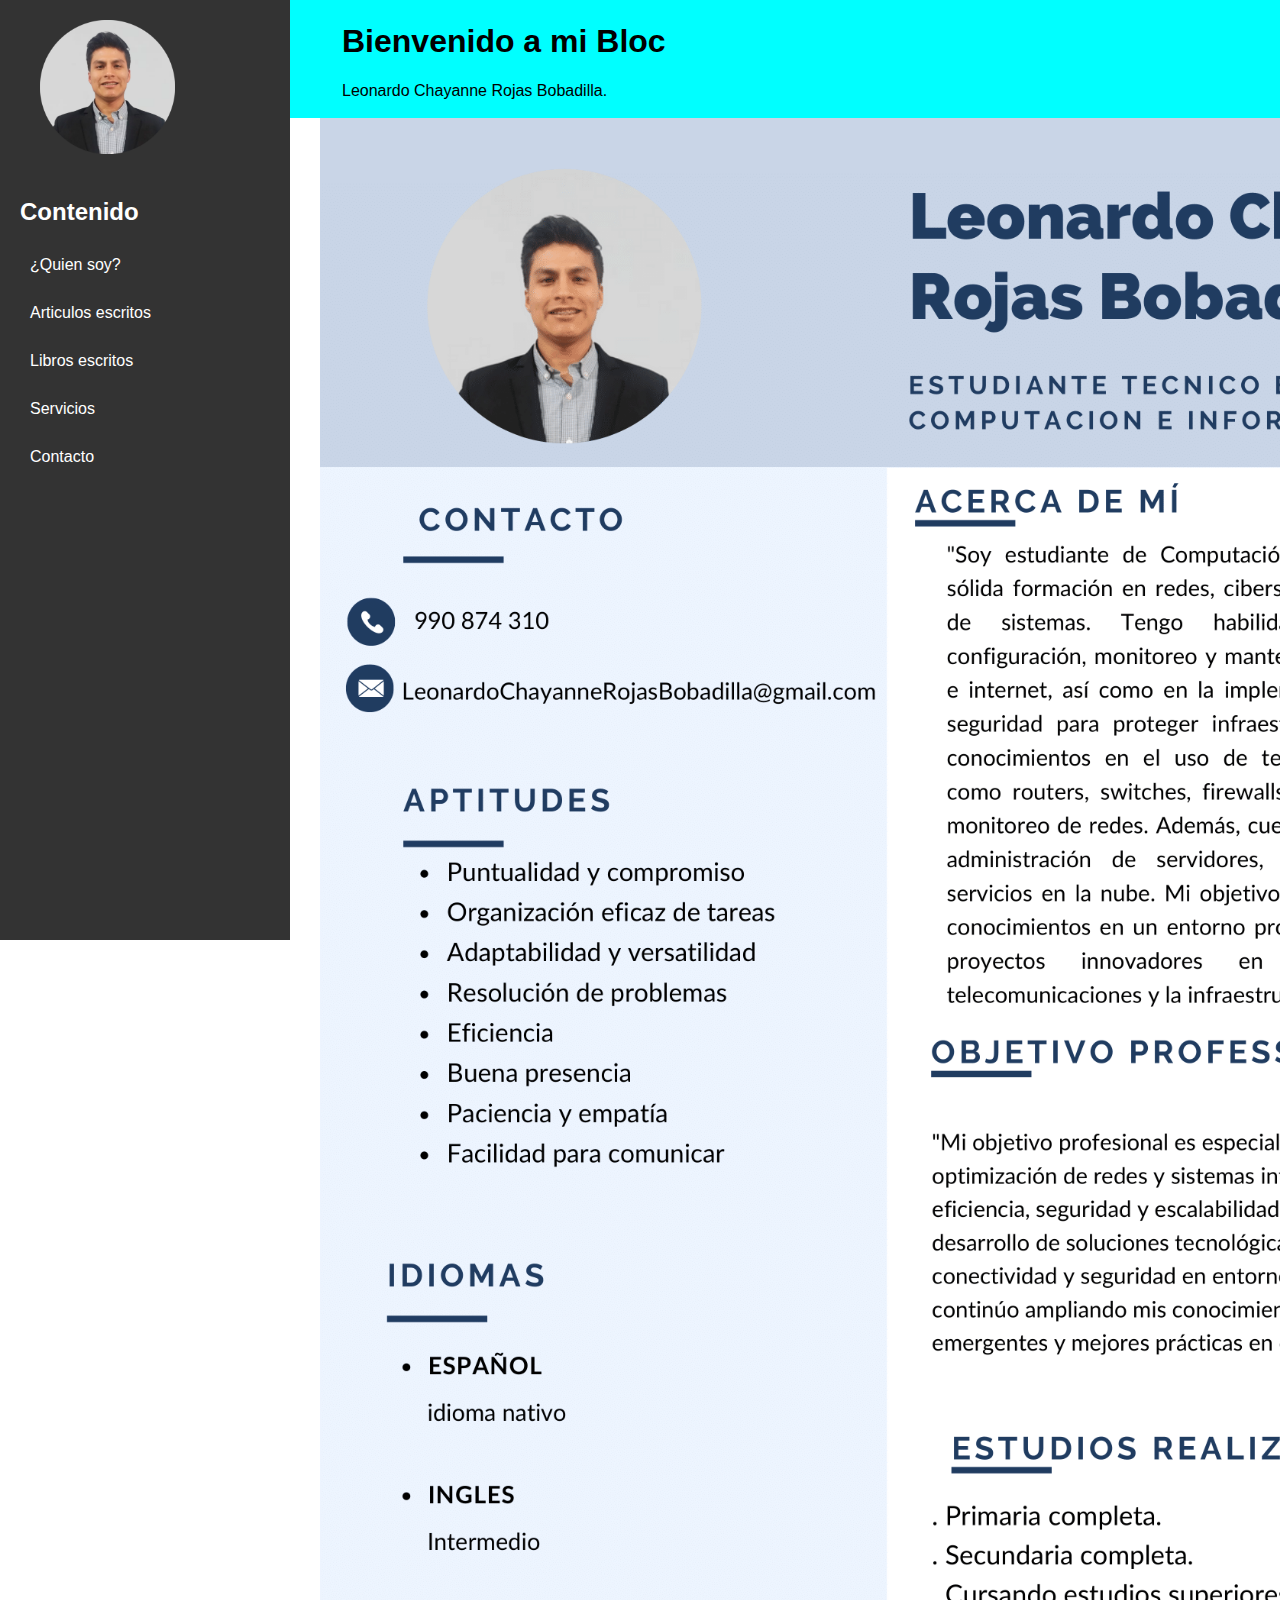
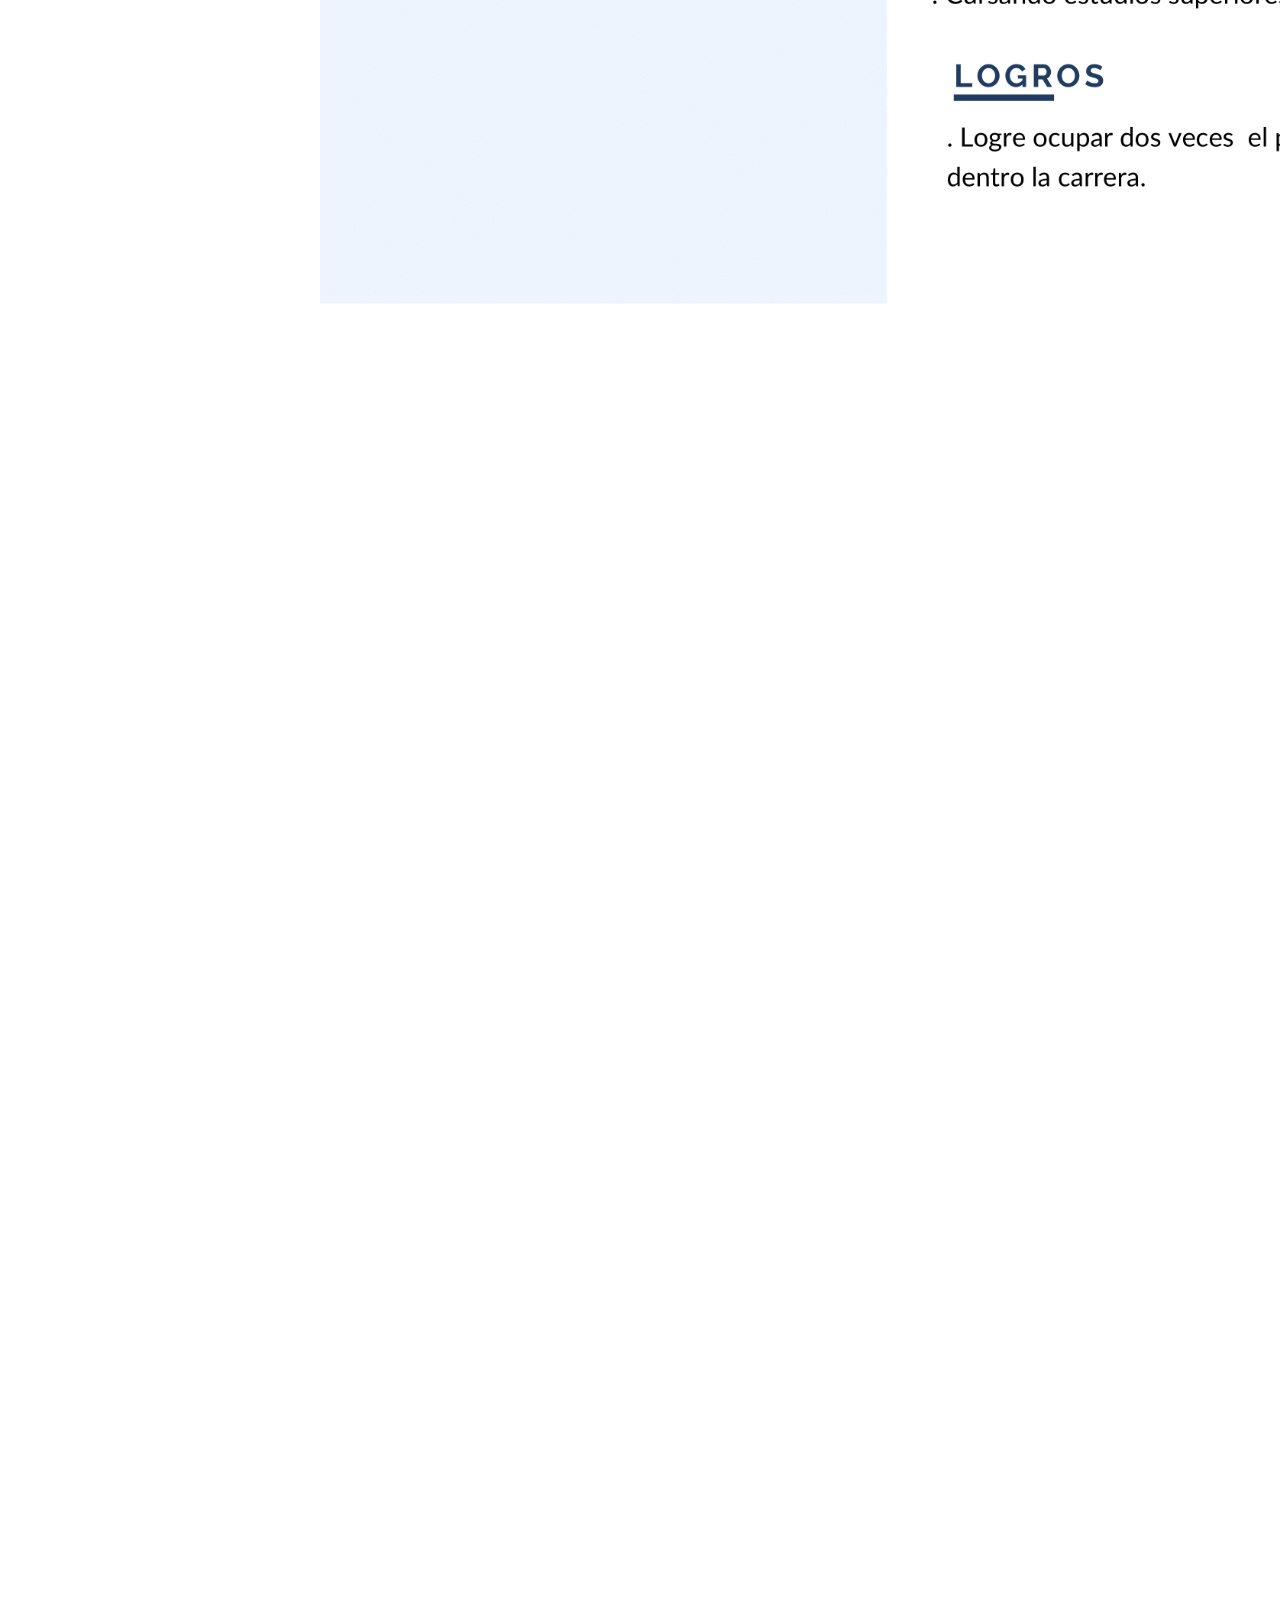
<file: index.html>
<!DOCTYPE html>
<html lang="es">
<head>
    <meta charset="UTF-8">
    <meta name="viewport" content="width=device-width, initial-scale=1.0">
    <title>Sidebar Example</title>
    <link rel="stylesheet" href="css/styles.css">
</head>
<body>
    <div class="sidebar">
        <img src="img/Fotoopagina.png" class="mi-foto">
        <h2>Contenido</h2>
        <ul>
            <li><a href="index.html">¿Quien soy?</a></li>
            <li><a href="articulosescritos.html">Articulos escritos</a></li>
            <li><a href="librosescritos.html">Libros escritos</a></li>
            <li><a href="servicios.html">Servicios</a></li>
            <li><a href="contactos.html">Contacto</a></li>
        </ul>
    </div>
    <div class="content">
        <h1>Bienvenido a mi Bloc</h1>
        <p>Leonardo Chayanne Rojas Bobadilla.</p>
    </div>
</body>
<div class="cuerpo">
    
   <img src="img/CV - Leonardo Rojas-1.png" class="foto">
    





</div>
</html>
</file>
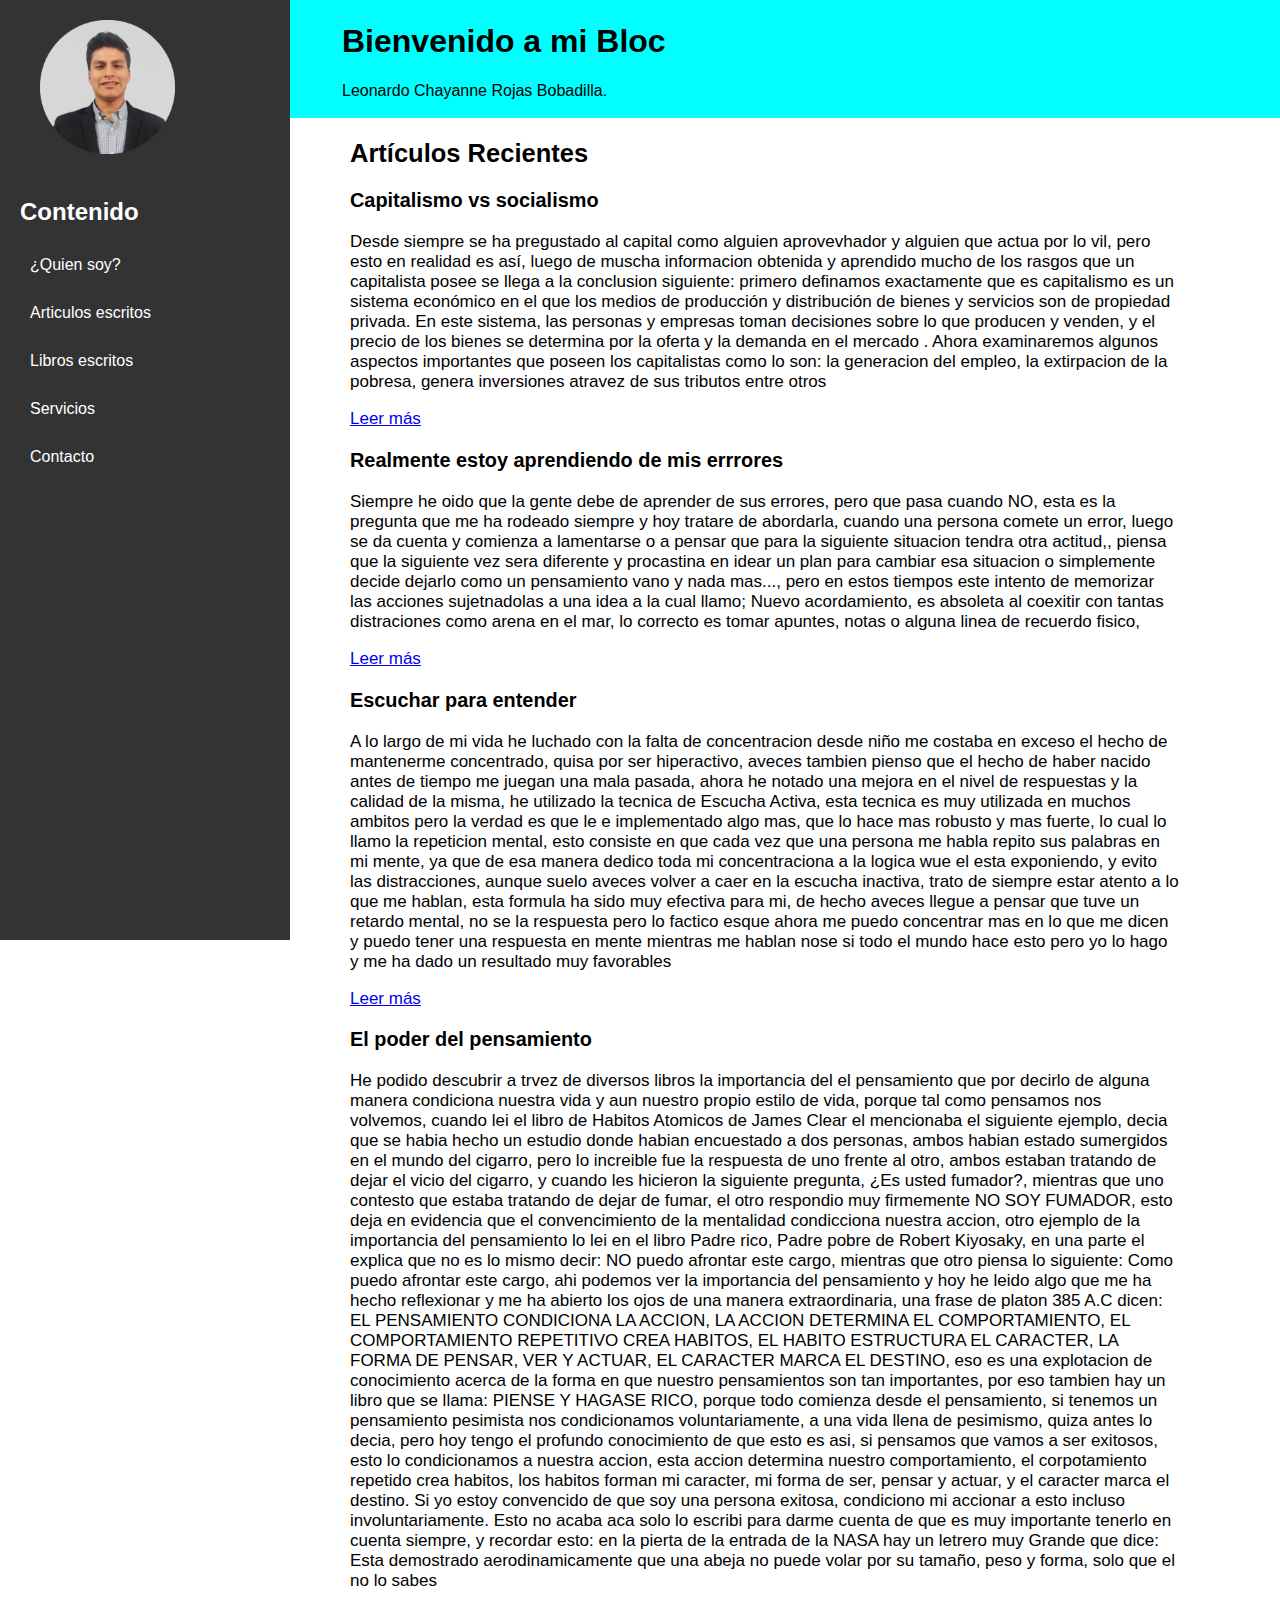
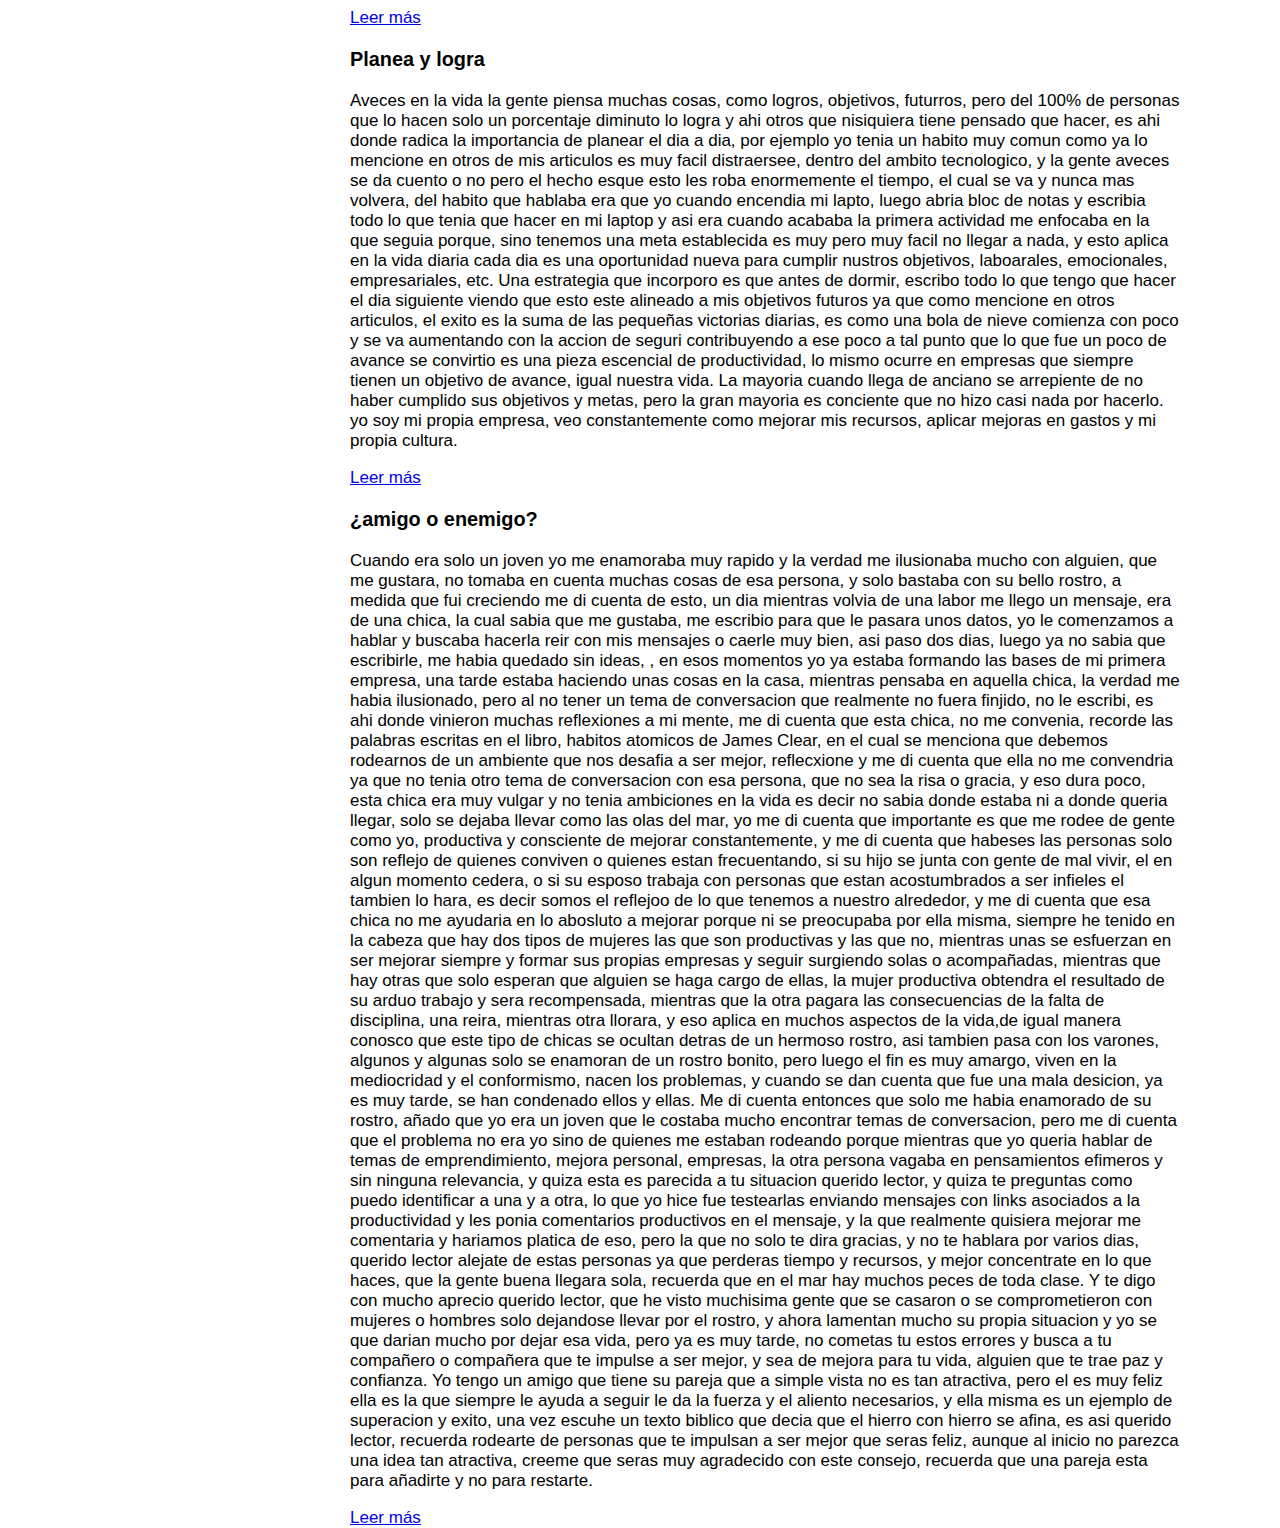
<file: articulosescritos.html>
<!DOCTYPE html>
<html lang="es">
<head>
    <meta charset="UTF-8">
    <meta name="viewport" content="width=device-width, initial-scale=1.0">
    <title>Sidebar Example</title>
    <link rel="stylesheet" href="css/styles.css">
</head>
<body>
    <div class="sidebar">
        <img src="img/Fotoopagina.png" class="mi-foto">
        <h2>Contenido</h2>
        <ul>
            <li><a href="index.html">¿Quien soy?</a></li>
            <li><a href="articulosescritos.html">Articulos escritos</a></li>
            <li><a href="librosescritos.html">Libros escritos</a></li>
            <li><a href="servicios.html">Servicios</a></li>
            <li><a href="contactos.html">Contacto</a></li>
        </ul>
    </div>
    <div class="content">
        <h1>Bienvenido a mi Bloc</h1>
        <p>Leonardo Chayanne Rojas Bobadilla.</p>
    </div>
</body>
<div class="articulosescritos">
   
    <h2>Artículos Recientes</h2>
            <article>
                <h3>Capitalismo vs socialismo</h3>
                <p>Desde siempre se ha pregustado al capital como alguien aprovevhador y alguien que 
                actua por lo vil, pero esto en realidad es así, luego de muscha informacion obtenida y aprendido mucho 
                de los rasgos que un capitalista posee se llega a la conclusion siguiente: primero definamos exactamente 
                que es capitalismo es un sistema económico en el que los medios de producción y distribución de bienes y servicios son de propiedad privada. En este sistema, las personas y empresas toman decisiones sobre lo que producen y venden, y el precio de los bienes se determina por la oferta y la demanda en el mercado
                . Ahora examinaremos algunos aspectos importantes que poseen los capitalistas 
                como lo son: la generacion del empleo, la extirpacion de la pobresa, genera inversiones atravez de sus tributos
                entre otros</p>
                <a href="#">Leer más</a>
            </article>

            <article>
                <h3>Realmente estoy aprendiendo de mis errrores</h3>
                <p>Siempre he oido que la gente debe de aprender de sus errores, pero que pasa cuando NO, esta es la pregunta 
                que me ha rodeado siempre y hoy tratare de abordarla, cuando una persona comete un error, luego se da cuenta
                y comienza a lamentarse o a pensar que para la siguiente situacion tendra otra actitud,, piensa que la siguiente vez 
                sera diferente y procastina en idear un plan para cambiar esa situacion  o simplemente decide dejarlo como un pensamiento vano 
                y nada mas..., pero en estos tiempos este intento de memorizar las acciones sujetnadolas a una idea a la cual llamo;
            Nuevo acordamiento, es absoleta al coexitir con tantas distraciones como arena en el mar, lo correcto es tomar apuntes,
        notas o alguna linea de recuerdo fisico, </p>
                <a href="#">Leer más</a>
            </article>

            
            <article>
                <h3>Escuchar para entender</h3>
                <p> A lo largo de mi vida he luchado con la falta de concentracion desde niño me costaba en exceso 
                    el hecho de mantenerme concentrado, quisa por ser hiperactivo, aveces tambien pienso que el hecho 
                    de haber nacido antes de tiempo me juegan una mala pasada, ahora he notado una mejora en el nivel de respuestas 
                y la calidad de la misma, he utilizado la tecnica de Escucha Activa, esta tecnica es muy utilizada en muchos ambitos 
            pero la verdad es que le e implementado algo mas, que lo hace mas robusto y mas fuerte, lo cual lo llamo la repeticion mental, 
        esto consiste en que cada vez que una persona me habla repito sus palabras en mi mente, ya que de esa manera dedico toda mi concentraciona 
    a la logica wue el esta exponiendo, y evito las distracciones, aunque suelo aveces volver a caer en la escucha inactiva, trato de siempre
estar atento a lo que me hablan, esta formula ha sido muy efectiva para mi, de hecho aveces llegue a pensar que tuve un retardo mental,
no se la respuesta pero lo factico esque ahora me puedo concentrar mas en lo que me dicen y puedo tener una respuesta en mente mientras me hablan 
nose si todo el mundo hace esto pero yo lo hago y me ha dado un resultado muy favorables </p>
                <a href="#">Leer más</a>
            </article>

            <article>
                <h3>El poder del pensamiento</h3>
                <p>He podido descubrir a trvez de diversos libros la importancia del el pensamiento que por decirlo de alguna 
                    manera condiciona nuestra vida y aun nuestro propio estilo de vida, porque tal como pensamos nos volvemos, cuando lei 
                el libro de Habitos Atomicos de James Clear el mencionaba el siguiente ejemplo, decia que se habia hecho un estudio donde 
            habian encuestado a dos personas, ambos habian estado sumergidos en el mundo del cigarro, pero lo increible fue la respuesta de uno frente 
        al otro, ambos estaban tratando de dejar el vicio del cigarro, y cuando les hicieron la siguiente pregunta, ¿Es usted fumador?, mientras
    que uno contesto que estaba tratando de dejar de fumar, el otro respondio muy firmemente NO SOY FUMADOR, esto deja en evidencia que el 
convencimiento de la mentalidad condicciona nuestra accion, otro ejemplo de la importancia del pensamiento lo lei en el libro Padre rico, Padre pobre de 
Robert Kiyosaky, en una parte el explica que no es lo mismo decir: NO puedo afrontar este cargo, mientras que otro piensa lo siguiente: Como puedo afrontar este cargo,
ahi podemos ver la importancia del pensamiento y hoy he leido algo que me ha hecho reflexionar y me ha abierto los ojos de una manera extraordinaria,
una frase de platon 385 A.C dicen: EL PENSAMIENTO CONDICIONA LA ACCION, LA ACCION DETERMINA EL COMPORTAMIENTO, EL COMPORTAMIENTO REPETITIVO CREA HABITOS,
EL HABITO ESTRUCTURA EL CARACTER, LA FORMA DE PENSAR, VER Y ACTUAR, EL CARACTER MARCA EL DESTINO, eso es una explotacion de conocimiento 
acerca de la forma en que nuestro pensamientos son tan importantes, por eso tambien hay un libro que se llama: PIENSE Y HAGASE RICO, porque 
todo comienza desde el pensamiento, si tenemos un pensamiento pesimista nos condicionamos voluntariamente, a una vida llena de pesimismo,
quiza antes lo decia, pero hoy tengo el profundo conocimiento de que esto es asi, si pensamos que vamos a ser exitosos, esto lo condicionamos a nuestra accion, 
esta accion determina nuestro comportamiento, el corpotamiento repetido crea habitos, los habitos forman mi caracter, mi forma de ser, pensar y actuar,
y el caracter marca el destino. Si yo estoy convencido de que soy una persona exitosa, condiciono mi accionar a esto incluso involuntariamente. Esto no acaba 
aca solo lo escribi para darme cuenta de que es muy importante tenerlo en cuenta siempre, y recordar esto: en la pierta de la entrada de la NASA hay un letrero muy Grande
que dice: Esta demostrado aerodinamicamente que una abeja no puede volar por su tamaño, peso y forma, solo que el no lo sabes  </p>
                <a href="#">Leer más</a>
            </article>

     <article>
                <h3>Planea y logra</h3>
                <p>  Aveces en la vida la gente piensa muchas cosas, como logros, objetivos, futurros, pero del 100% de personas que lo hacen solo un porcentaje diminuto 
                lo logra y ahi otros que nisiquiera tiene pensado que hacer, es ahi donde radica la importancia de planear el dia a dia, por ejemplo yo tenia un habito muy comun
                como ya lo mencione en otros de mis articulos es muy facil distraersee, dentro del ambito tecnologico, y la gente aveces se da cuento o no pero el hecho esque esto les roba enormemente
                el tiempo, el cual se va y nunca mas volvera, del habito que hablaba era que yo cuando encendia mi lapto, luego abria bloc de notas y escribia todo lo que tenia que hacer en mi laptop
                y asi era cuando acababa la primera actividad me  enfocaba en la que seguia porque, sino tenemos una meta establecida es muy pero muy facil no llegar a nada, y esto aplica en la vida diaria
                cada dia es una oportunidad nueva para cumplir nustros objetivos, laboarales, emocionales, empresariales, etc. Una estrategia que incorporo es que antes de dormir, escribo todo lo que tengo que hacer el dia
                siguiente viendo que esto este alineado a mis objetivos futuros ya que como mencione en otros articulos, el exito es la suma de las pequeñas victorias  diarias, es como una bola de nieve comienza con 
                poco y se va aumentando con la accion de seguri contribuyendo a ese poco a tal punto que lo que fue un poco de avance se convirtio es una pieza escencial  de productividad, lo mismo ocurre en empresas
                que siempre tienen un objetivo de avance, igual nuestra vida. La mayoria cuando llega de anciano se arrepiente de no haber cumplido sus objetivos y metas, pero la gran mayoria es conciente
                que no hizo casi nada por hacerlo. yo soy mi propia empresa, veo constantemente como mejorar mis recursos, aplicar mejoras en gastos y mi propia cultura.</p>
                <a href="#">Leer más</a>
            </article>


    <article>
                <h3> ¿amigo o enemigo?</h3>
                <p>   Cuando era solo un joven yo me enamoraba muy rapido y la verdad me ilusionaba mucho con alguien, que me gustara, no tomaba en cuenta muchas cosas de esa persona, y solo bastaba con su bello rostro,
                a medida que fui creciendo me di cuenta de esto, un dia mientras volvia de una labor me llego un mensaje, era de una chica, la cual sabia que me gustaba, me escribio
                para que le pasara unos datos, yo le comenzamos a hablar y buscaba hacerla reir con mis mensajes o caerle muy bien, asi paso dos dias, luego ya no sabia que escribirle, me habia quedado sin ideas,
                , en esos momentos yo ya estaba formando las bases de mi primera empresa, una tarde estaba haciendo unas cosas en la casa, mientras pensaba en aquella chica, la verdad me habia ilusionado, pero 
                al no tener un tema de conversacion que realmente no fuera finjido, no le escribi, es ahi donde vinieron muchas reflexiones a mi mente, me di cuenta que esta chica, no me convenia, recorde las palabras escritas 
                en el libro, habitos atomicos de James Clear, en el cual se menciona que debemos rodearnos de un ambiente que nos desafia a ser mejor, reflecxione y me di cuenta que ella no me convendria ya que no tenia otro tema de 
                conversacion con esa persona, que no sea la risa o gracia, y eso dura poco, esta chica era muy vulgar y no tenia ambiciones en la vida es decir no sabia donde estaba ni a donde queria llegar, solo se dejaba llevar
                como las olas del mar, yo me di cuenta que importante es que me rodee de gente como yo, productiva y consciente de mejorar constantemente, y me di cuenta que habeses las personas solo son reflejo de 
                quienes conviven o quienes estan frecuentando, si su hijo se junta con gente de mal vivir, el en algun momento cedera, o si su esposo trabaja con personas que estan acostumbrados a ser infieles el tambien lo hara, es decir
                somos el reflejoo de lo que tenemos a nuestro alrededor, y me di cuenta que esa chica no me ayudaria en lo abosluto a mejorar porque ni se preocupaba por ella misma, siempre he tenido en la cabeza que hay dos tipos de mujeres
                 las que son productivas y las que no, mientras unas se esfuerzan en ser mejorar siempre y formar sus propias empresas y seguir surgiendo solas o acompañadas, mientras que hay otras que solo esperan que alguien
                 se haga cargo de ellas, la mujer productiva obtendra el resultado de su arduo trabajo y sera recompensada, mientras que la otra pagara las consecuencias de la falta de disciplina, una reira, mientras otra llorara,
                y eso aplica en muchos aspectos de la vida,de igual manera conosco que este tipo de chicas se ocultan detras de un hermoso rostro, asi tambien
                    pasa con los varones, algunos y algunas solo se enamoran de un rostro bonito, pero luego el fin es muy amargo, viven en la mediocridad y el conformismo, nacen los problemas, y cuando se dan cuenta que 
                    fue una mala desicion, ya es muy tarde, se han condenado ellos y ellas. Me di cuenta entonces que solo me habia enamorado de su rostro, añado que yo era un joven que le costaba mucho encontrar temas de conversacion, pero me di cuenta que el problema 
                no era yo sino de quienes me estaban rodeando porque mientras que yo queria hablar de temas de emprendimiento, mejora personal, empresas, la otra persona vagaba en pensamientos efimeros y sin ninguna relevancia, y quiza esta es 
                parecida a tu situacion querido lector, y quiza te preguntas como puedo identificar a una y a otra, lo que yo hice fue testearlas enviando mensajes con links asociados a la productividad y les ponia comentarios productivos
                en el mensaje, y la que realmente quisiera mejorar me comentaria y hariamos platica de eso, pero la que no solo te dira gracias, y no te hablara por varios dias, querido lector alejate de estas personas ya que perderas tiempo
                y recursos, y mejor concentrate en lo que haces, que la gente buena llegara sola, recuerda que en el mar hay muchos peces de toda clase. Y te digo con mucho aprecio querido lector, que he visto 
                muchisima gente que se casaron o se comprometieron con mujeres o hombres solo dejandose llevar por el rostro, y ahora lamentan mucho su propia situacion y yo se que darian 
                mucho por dejar esa vida, pero ya es muy tarde, no cometas tu estos errores y busca a tu compañero o compañera que te impulse a ser mejor, y sea de mejora para tu vida, alguien que te trae paz y confianza.
                Yo tengo un amigo que tiene su pareja que a simple vista no es tan atractiva, pero el es muy feliz ella es la que siempre le ayuda a seguir le da la fuerza y el aliento necesarios, y ella misma
                es un ejemplo de superacion y exito, una vez escuhe un texto biblico que decia que el hierro con hierro se afina, es asi querido lector, recuerda rodearte de personas que te impulsan a ser mejor
                que seras feliz, aunque al inicio no parezca una idea tan atractiva, creeme que seras muy agradecido con este consejo, recuerda que una pareja esta para añadirte y no para restarte. </p>
                <a href="#">Leer más</a>
            </article>







</div>
</html>
</file>
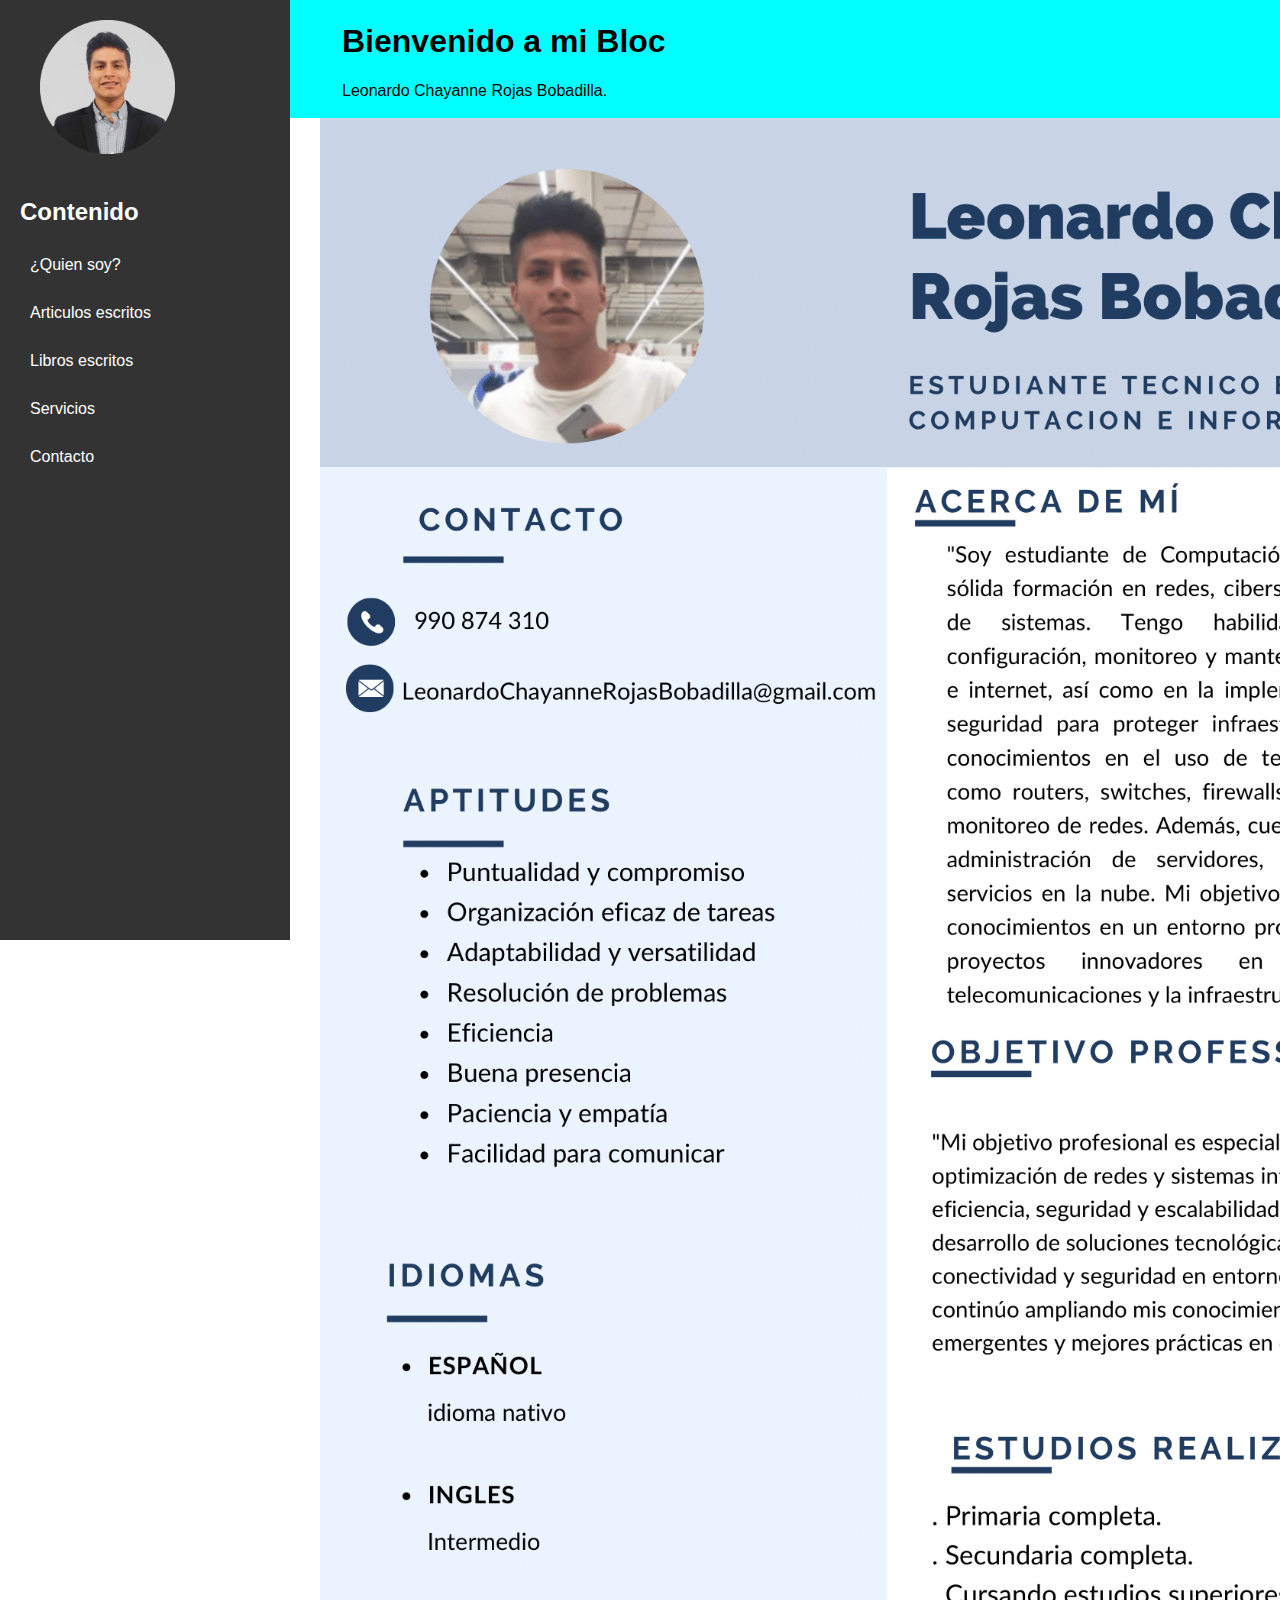
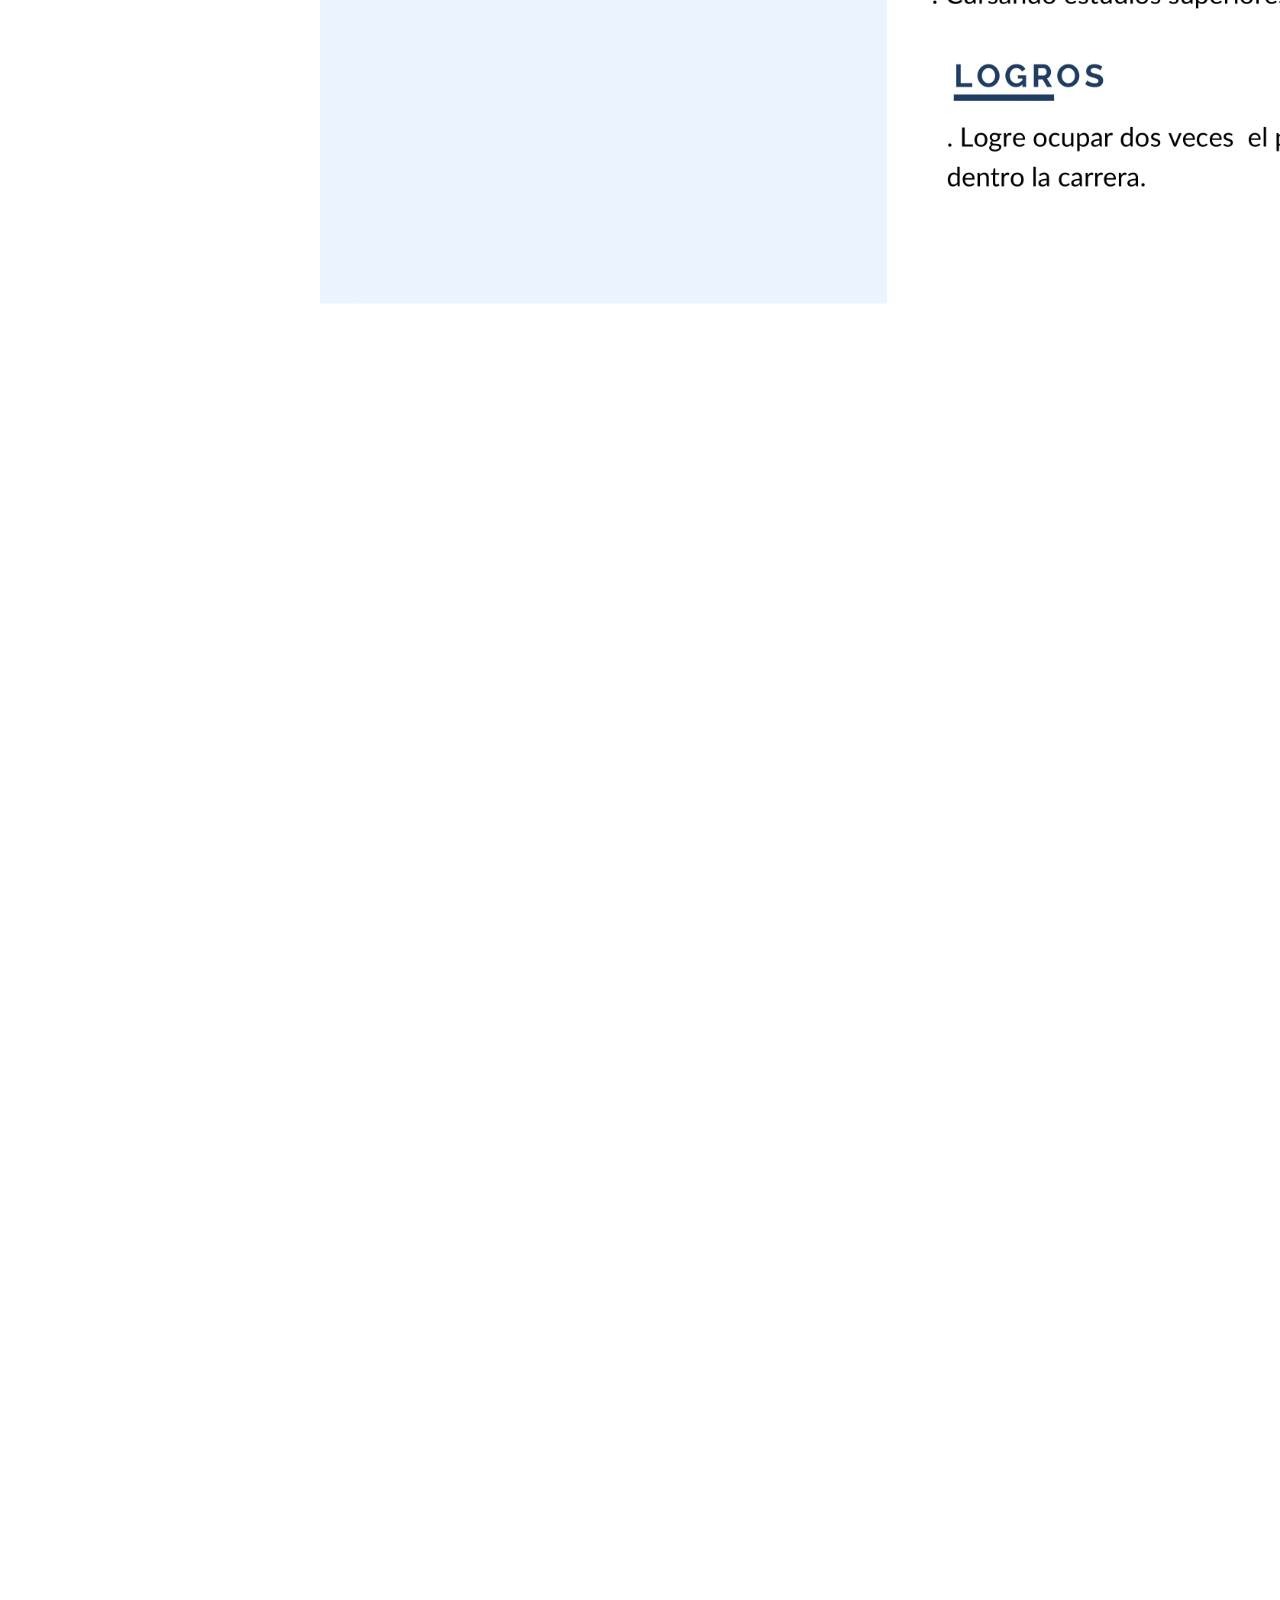
<file: contactos.html>
<!DOCTYPE html>
<html lang="es">
<head>
    <meta charset="UTF-8">
    <meta name="viewport" content="width=device-width, initial-scale=1.0">
    <title>Sidebar Example</title>
    <link rel="stylesheet" href="css/styles.css">
</head>
<body>
    <div class="sidebar">
        <img src="img/Fotoopagina.png" class="mi-foto">
        <h2>Contenido</h2>
        <ul>
            <li><a href="index.html">¿Quien soy?</a></li>
            <li><a href="articulosescritos.html">Articulos escritos</a></li>
            <li><a href="librosescritos.html">Libros escritos</a></li>
            <li><a href="servicios.html">Servicios</a></li>
            <li><a href="contactos.html">Contacto</a></li>
        </ul>
    </div>
    <div class="content">
        <h1>Bienvenido a mi Bloc</h1>
        <p>Leonardo Chayanne Rojas Bobadilla.</p>
    </div>
</body>
<div class="cuerpo">
    
   <img src="img/CVOFICIAL.png" class="foto">
    





</div>
</html>
</file>
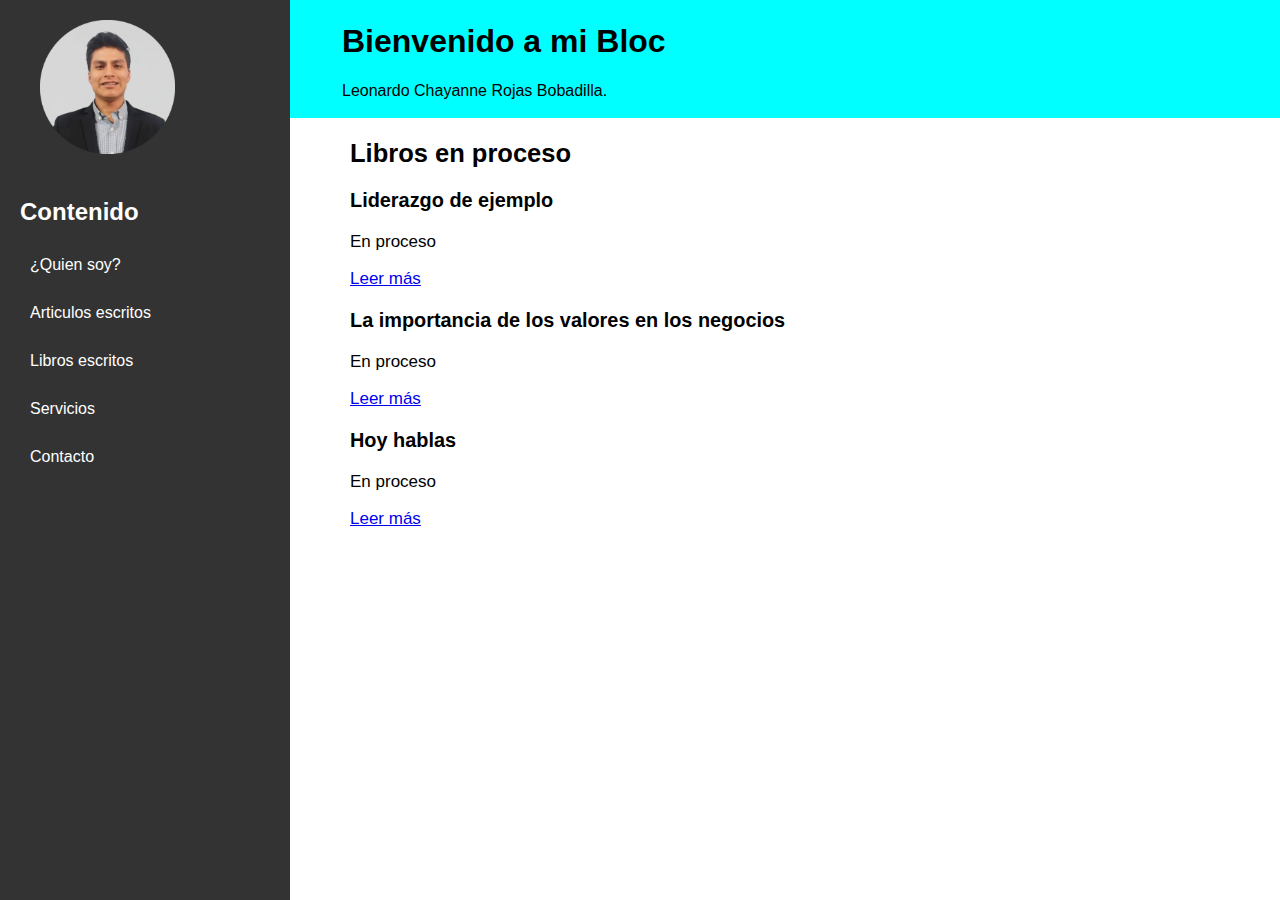
<file: librosescritos.html>
<!DOCTYPE html>
<html lang="es">
<head>
    <meta charset="UTF-8">
    <meta name="viewport" content="width=device-width, initial-scale=1.0">
    <title>Sidebar Example</title>
    <link rel="stylesheet" href="css/styles.css">
</head>
<body>
    <div class="sidebar">
        <img src="img/Fotoopagina.png" class="mi-foto">
        <h2>Contenido</h2>
        <ul>
            <li><a href="index.html">¿Quien soy?</a></li>
            <li><a href="articulosescritos.html">Articulos escritos</a></li>
            <li><a href="librosescritos.html">Libros escritos</a></li>
            <li><a href="servicios.html">Servicios</a></li>
            <li><a href="contactos.html">Contacto</a></li>
        </ul>
    </div>
    <div class="content">
        <h1>Bienvenido a mi Bloc</h1>
        <p>Leonardo Chayanne Rojas Bobadilla.</p>
    </div>
</body>
<div class="articulosescritos">
   
    <h2>Libros en proceso</h2>
            <article>
                <h3>Liderazgo de ejemplo</h3>
                <p> En proceso</p>
                <a href="#">Leer más</a>
            </article>

            <article>
                <h3>La importancia de los valores en los negocios</h3>
                <p>En proceso </p>
                <a href="#">Leer más</a>
            </article>

            
            <article>
                <h3>Hoy hablas</h3>
                <p> En proceso </p>
                <a href="#">Leer más</a>
            </article>






</div>
</html>
</file>
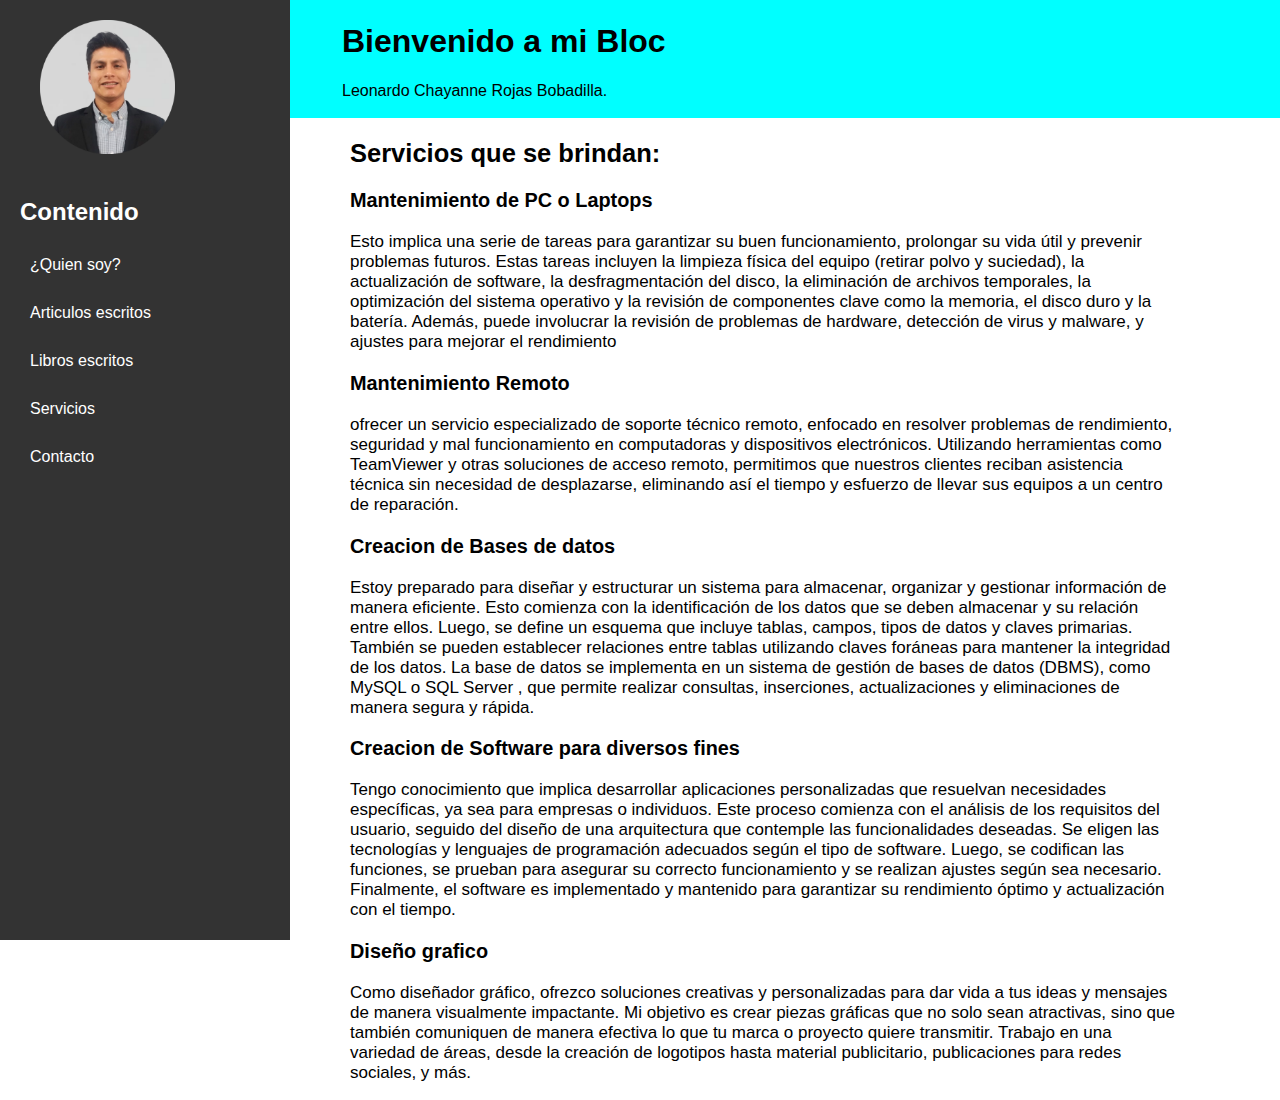
<file: servicios.html>
<!DOCTYPE html>
<html lang="es">
<head>
    <meta charset="UTF-8">
    <meta name="viewport" content="width=device-width, initial-scale=1.0">
    <title>Sidebar Example</title>
    <link rel="stylesheet" href="css/styles.css">
</head>
<body>
    <div class="sidebar">
        <img src="img/Fotoopagina.png" class="mi-foto">
        <h2>Contenido</h2>
        <ul>
            <li><a href="index.html">¿Quien soy?</a></li>
            <li><a href="articulosescritos.html">Articulos escritos</a></li>
            <li><a href="librosescritos.html">Libros escritos</a></li>
            <li><a href="servicios.html">Servicios</a></li>
            <li><a href="#contact">Contacto</a></li>
        </ul>
    </div>
    <div class="content">
        <h1>Bienvenido a mi Bloc</h1>
        <p>Leonardo Chayanne Rojas Bobadilla.</p>
    </div>
</body>
<div class="articulosescritos">
   
    <h2>Servicios que se brindan:</h2>
            <article>
                <h3>Mantenimiento de PC o Laptops</h3>
                <p> Esto implica una serie de tareas para garantizar su buen
                     funcionamiento, prolongar su vida útil y prevenir problemas futuros. 
                     Estas tareas incluyen la limpieza física del equipo (retirar polvo y suciedad),
                      la actualización de software, la desfragmentación del disco, la eliminación de archivos temporales, 
                      la optimización del sistema operativo y la revisión de componentes clave como la memoria, el disco duro 
                      y la batería. Además, puede involucrar la revisión 
                    de problemas de hardware, detección de virus y malware, y ajustes para mejorar el rendimiento</p>
                
            </article>

            <article>
                <h3>Mantenimiento Remoto</h3>
                <p> ofrecer un servicio especializado de soporte técnico remoto, 
                    enfocado en resolver problemas de rendimiento, seguridad y 
                    mal funcionamiento en computadoras y dispositivos electrónicos. 
                    Utilizando herramientas como TeamViewer y otras soluciones de acceso remoto, 
                    permitimos que nuestros clientes reciban asistencia técnica sin necesidad de 
                    desplazarse, eliminando así el tiempo y esfuerzo de llevar sus equipos a un centro de reparación.</p>
                
            </article>


            <article>
                <h3>Creacion de Bases de datos</h3>
                <p> Estoy preparado para diseñar y estructurar un sistema para almacenar, organizar 
                    y gestionar información de manera eficiente. Esto comienza con
                     la identificación de los datos que se deben almacenar y su relación entre ellos.
                      Luego, se define un esquema que incluye tablas, campos, tipos de datos y claves primarias.
                       También se pueden establecer relaciones entre tablas utilizando claves foráneas para mantener 
                       la integridad de los datos. La base de datos se implementa en un sistema de gestión de bases de
                        datos (DBMS), como MySQL o SQL Server , que permite realizar consultas, inserciones,
                         actualizaciones y eliminaciones de manera segura y rápida.</p>
                
            </article>

            <article>
                <h3>Creacion de Software para diversos fines</h3>
                <p> Tengo conocimiento que implica desarrollar aplicaciones personalizadas que resuelvan necesidades
                    específicas, ya sea para empresas o individuos. Este proceso comienza con 
                    el análisis de los requisitos del usuario, seguido del diseño de una arquitectura
                     que contemple las funcionalidades deseadas. Se eligen las tecnologías y lenguajes
                      de programación adecuados según el tipo de software. 
                      Luego, se codifican las funciones, se prueban para asegurar su correcto funcionamiento y
                       se realizan ajustes según sea necesario. Finalmente, el software es implementado y mantenido 
                       para garantizar su rendimiento óptimo y actualización con el tiempo.</p>
                
            </article>

            <article>
                <h3>Diseño grafico</h3>
                <p> Como diseñador gráfico, ofrezco soluciones creativas y personalizadas para dar vida a tus ideas
                     y mensajes de manera visualmente impactante. Mi objetivo es crear piezas gráficas que no solo 
                     sean atractivas, sino que también comuniquen de manera efectiva lo que tu marca o proyecto quiere
                      transmitir. Trabajo en una variedad de áreas, desde la creación de logotipos hasta material publicitario, 
                      publicaciones para redes sociales, y más.</p>
                
            </article>

            

            

    





</div>
</html>
</file>
<file: css/styles.css>
body {
    margin: 0;
    font-family: Arial, sans-serif;
}

.sidebar {
    width: 250px; /* Ancho de la barra lateral */
    height: 100vh; /* Altura completa de la ventana */
    background-color: #333; /* Color de fondo */
    color: white; /* Color del texto */
    padding: 20px; /* Espaciado interno */
    position: fixed; /* Fija la barra lateral */
}
.mi-foto {
    width: 70%; /* Ajusta el cuadrado completo al 100% del contenedor */
    height: auto; /* Mantiene la proporción de la imagen */
    margin-bottom: 20px; /* Margen inferior para separación */
    padding: 20px; /* Espacio interno alrededor de la imagen */
    box-sizing: border-box; /* Incluye padding en el tamaño total */
    padding-top: 0px;
}

.sidebar h2 {
    margin: 0 0 20px 0; /* Margen del título */
}

.sidebar ul {
    list-style-type: none; /* Elimina los puntos de la lista */
    padding: 0; /* Elimina el padding */
}

.sidebar ul li {
    margin: 10px 0; /* Espacio entre los elementos de la lista */
}

.sidebar ul li a {
    color: white; /* Color del enlace */
    text-decoration: none; /* Sin subrayado */
    display: block; /* Hace que el enlace ocupe todo el ancho */
    padding: 10px; /* Espaciado interno del enlace */
    transition: background 0.3s; /* Transición suave para el hover */
}

.sidebar ul li a:hover {
    background-color: #575757; /* Color de fondo al pasar el mouse */
}

.content {
    margin-left:290px; /* Espacio para la barra lateral */
    padding: 2px; /* Espaciado interno */
    background-color: aqua;
    
}
.content h1{
    margin-left:50px; /* Espacio para la barra lateral */
    
   
}
.content p{
    margin-left:50px; /* Espacio para la barra lateral */
    
   
}
.cuerpo
{
   
    
       
        width: 20%; /* Reduce el ancho al 5% del contenedor */
        height: 9000px; /* Mantiene la proporción de la imagen */
        margin-bottom: 10%; /* Margen inferior para separación */
        padding: 5%; /* Espacio interno alrededor de la imagen */
        box-sizing: border-box; /* Incluye padding en el tamaño total */     
        padding-top: 0%; /* Espacio superior eliminado */
        padding-left: 25%;
    
    
    
}

.foto{

          /* Reduce el ancho al 5% del contenedor */
        height: 20%; /* Mantiene la proporción de la imagen */
    padding-left: 50%;
        padding: 10%; /* Espacio interno alrededor de la imagen */
    
        padding-top: 10%; /* Espacio superior eliminado */
   
}

.articulosescritos
{
   
    
      
        font-size: 17px;
        padding-left: 350px;
        padding-right: 100px;
       
        
      
        
    
    
}
</file>
